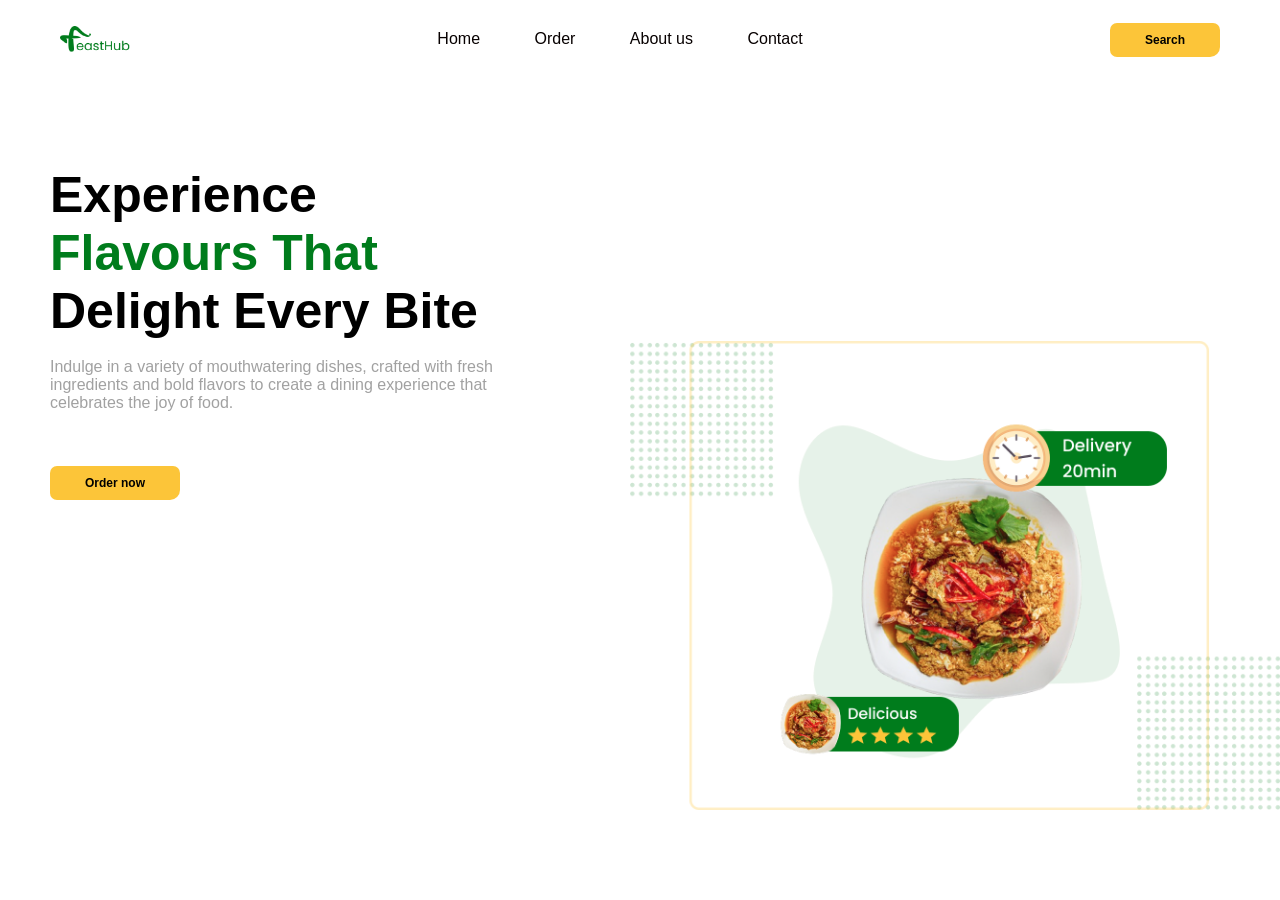
<file: index.html>
<!DOCTYPE html>
<html lang="en">
<head>
    <meta charset="UTF-8">
    <meta name="viewport" content="width=device-width, initial-scale=1.0">
    <title>FeastHub</title>
    <link rel="stylesheet" href="style.css">
</head>

<body>
    <div class="hero">
        
        <nav>
           <img src="image/feast logo.png" class="LOGO" width=30px>
           <ul>
                <li><a href="#">Home</a> </li>
                <li><a href="#">Order</a> </li>
                <li><a href="#">About us</a></li>
                <li><a href="#">Contact </a></li>
           </ul>

           <div>
           <a href="#" class="button"><b>Search</b></a>
           </div>
       </nav>  
         
         <div class="content"><br><br>
           <h1>Experience <br> 
            <span style="color: #007c1c;">Flavours That</span><br>
            Delight Every Bite
           </h1><br>

           <p>Indulge in a variety of mouthwatering dishes, crafted with fresh ingredients and bold flavors to create a dining experience that celebrates the joy of food.</p><br><br><br>
            <a href="#" class="button"> <b>Order now</b></a>
         </div>
         <img src="image/home img.png" class="Features-image">
    </div>

  
</body>
</html>
</file>
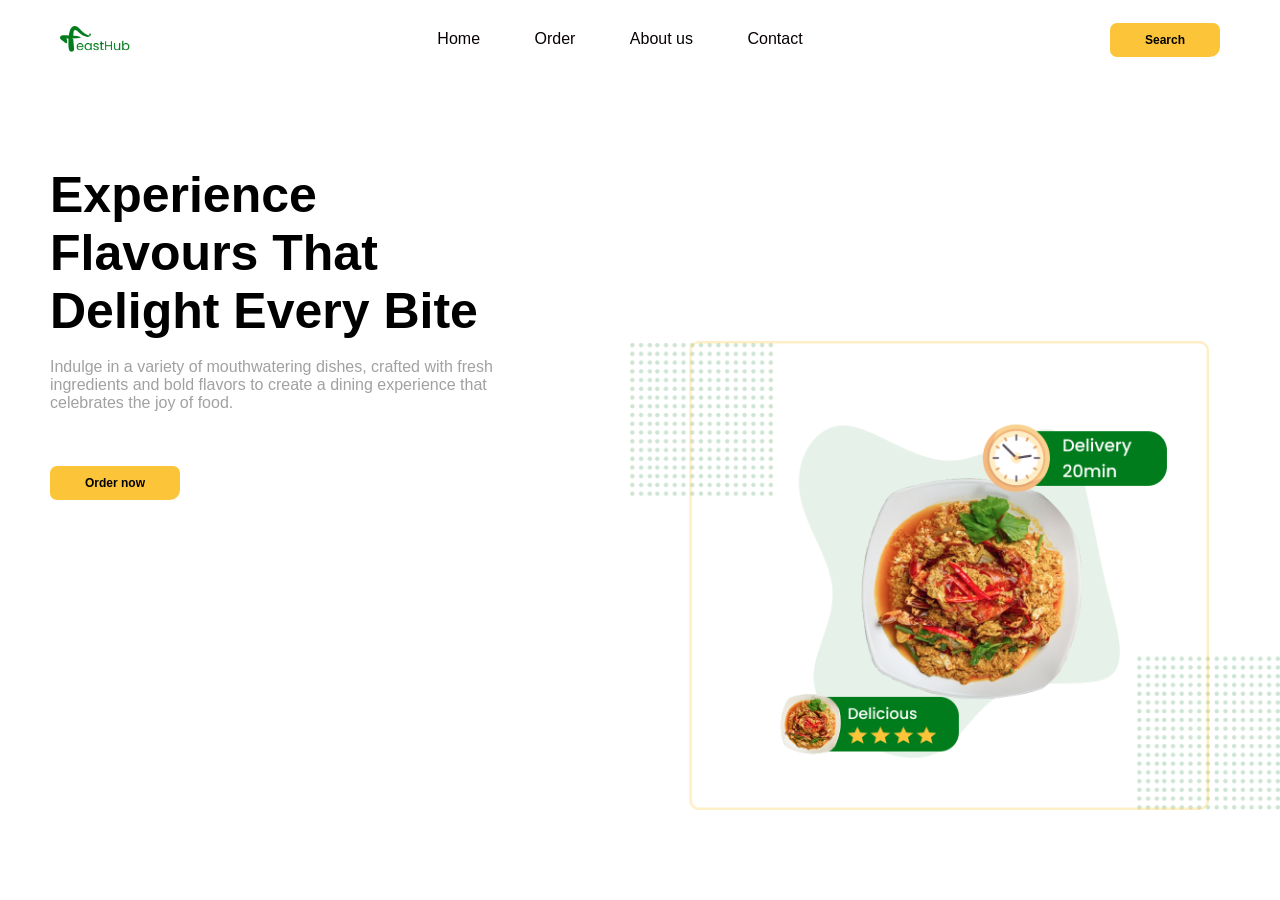
<file: FeastHub.html>
<!DOCTYPE html>
<html lang="en">
<head>
    <meta charset="UTF-8">
    <meta name="viewport" content="width=device-width, initial-scale=1.0">
    <title>FeastHub</title>
    <link rel="stylesheet" href="style.css">
</head>
<body>
    <div class="hero">
        
        <nav>
           <img src="image/feast logo.png" class="LOGO" width=30px>
           <ul>
                <li><a href="#">Home</a> </li>
                <li><a href="#">Order</a> </li>
                <li><a href="#">About us</a></li>
                <li><a href="#">Contact </a></li>
           </ul>
           <div>
           <a href="#" class="button"><b>Search</b></a>
           </div>
       </nav>  
         
         <div class="content"><br><br>
           <h1>Experience <br> 
            Flavours That <br>
            Delight Every Bite
           </h1><br>

           <p>Indulge in a variety of mouthwatering dishes, crafted with fresh ingredients and bold flavors to create a dining experience that celebrates the joy of food.</p><br><br><br>
           <a href="#" class="button"> <b>Order now</b></a>
         </div>
         <img src="image/home img.png" class="Features-image">
    </div>
  
</body>
</html>
</file>
<file: style.css>
*{
    margin: 0;
    padding: 0;
    box-sizing:border-box;
    font-family: Arial, Helvetica, sans-serif;
}
.hero{
    width: 100%;
    min-height: 90vh;
    background-position: center;
    background-size: cover;
    padding: 10px 50px;
    overflow: hidden;
    position: relative;
}
nav{
    padding: 10px;
    display: flex;
    align-items: center;
    justify-content: space-between;
}
.LOGO{
width: 70px;
}

nav ul li {
display: inline-block;
list-style: none;
margin: 10px 25px;
}
nav ul li::after{
    content:"";
    width: 0%;
    height: 2px;
    background: #FCC539;
    display: block;
    margin: auto;
    transition: 0.5s;
}
nav ul li:hover::after{
    width: 100%;
}

nav ul li a{
    text-decoration:none;
    color: rgb(7, 0, 0);
    font-weight: 50;
}

.button{
display: inline-block;
text-decoration: none;
background-color: #FCC539;
padding: 10px 35px;
color: #000;
border-bottom: 4px;
font-size: 12px;
border-radius: 7px;
border-bottom-right-radius: 10px;
}

.content{
margin-top:60px;   
max-width: 500px;
}

.content h1{
    font-size: 50px;
    color: black;
}

.content p{
    margin-top: 10px 0 30px;
    color: #a1a1a1;
    font-size: 16px;
}

.content button p{
padding: 10px 80px;
font-size: 20px;
}
.button :hover{
    border-top-right-radius: 30px;
}

.Features-image{
    width: 650px;
    position: absolute;
    bottom: 0;
    right: 0%;
}
</file>
